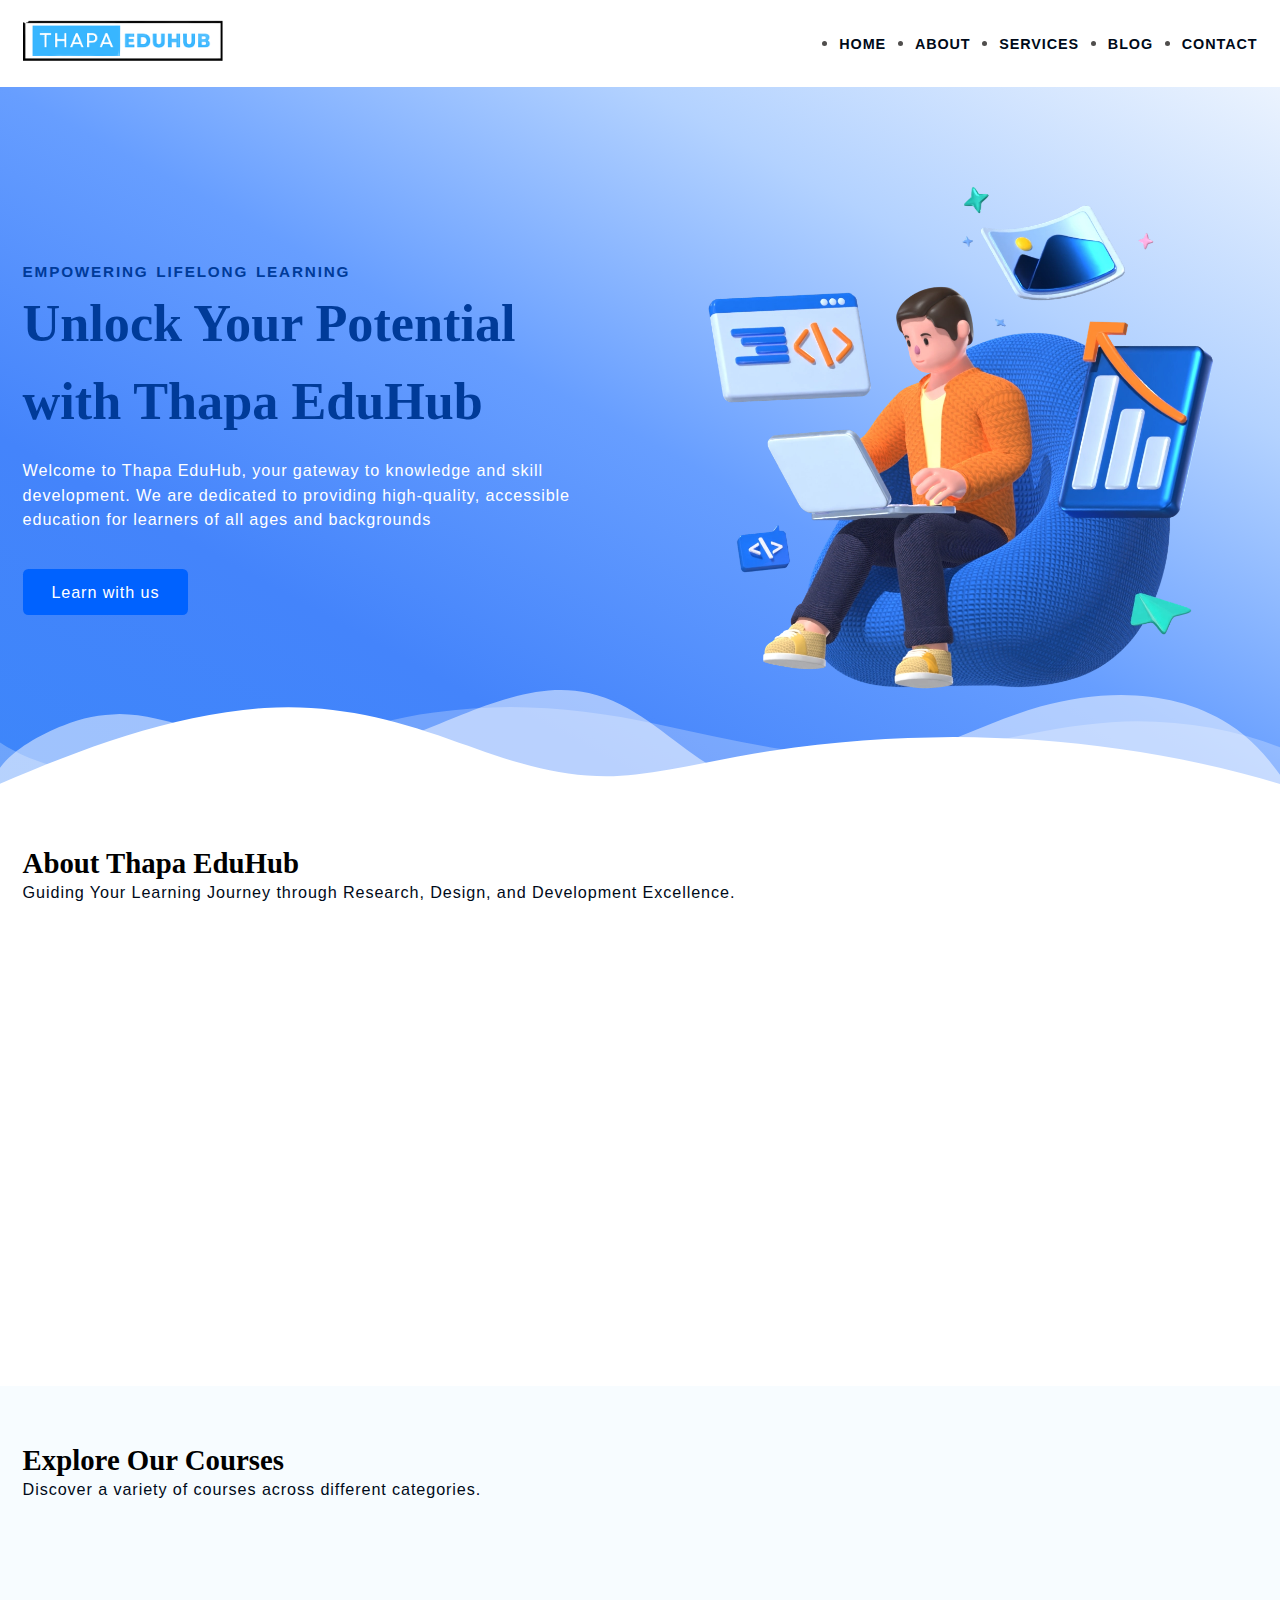
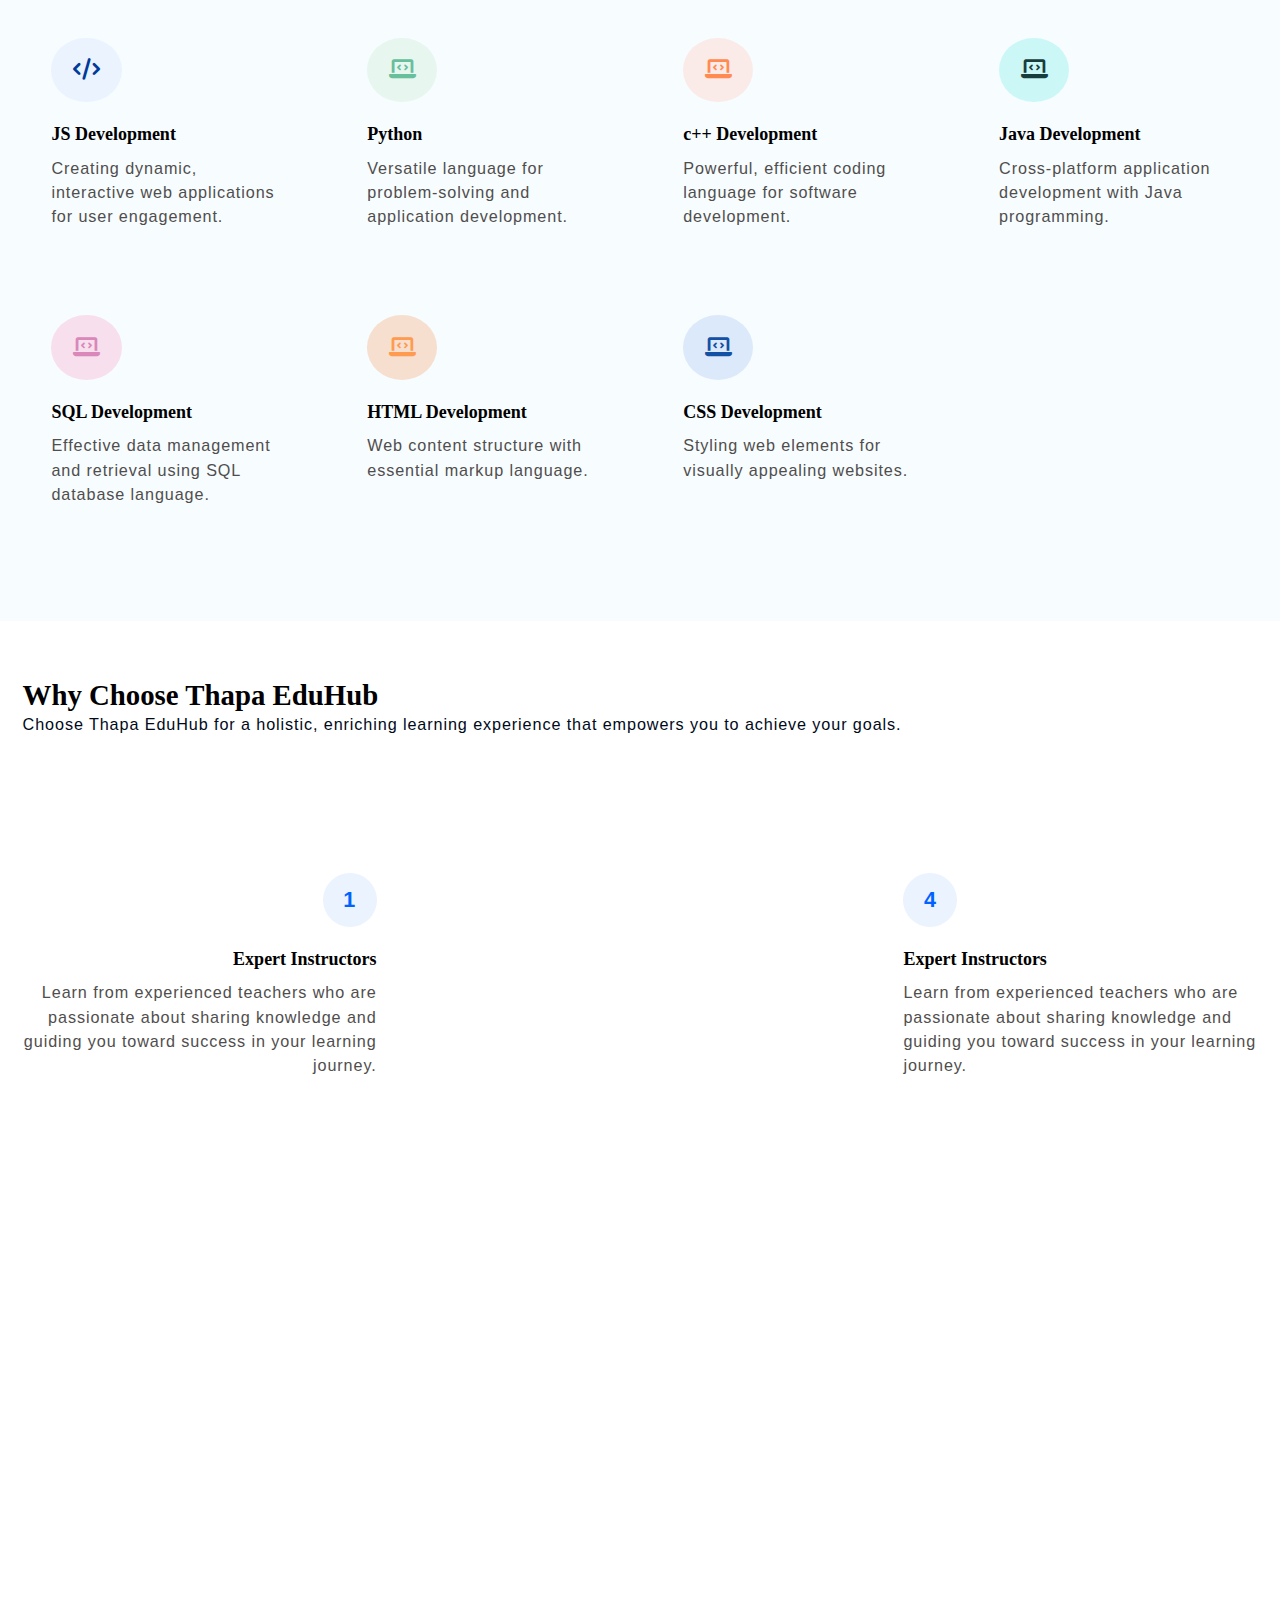
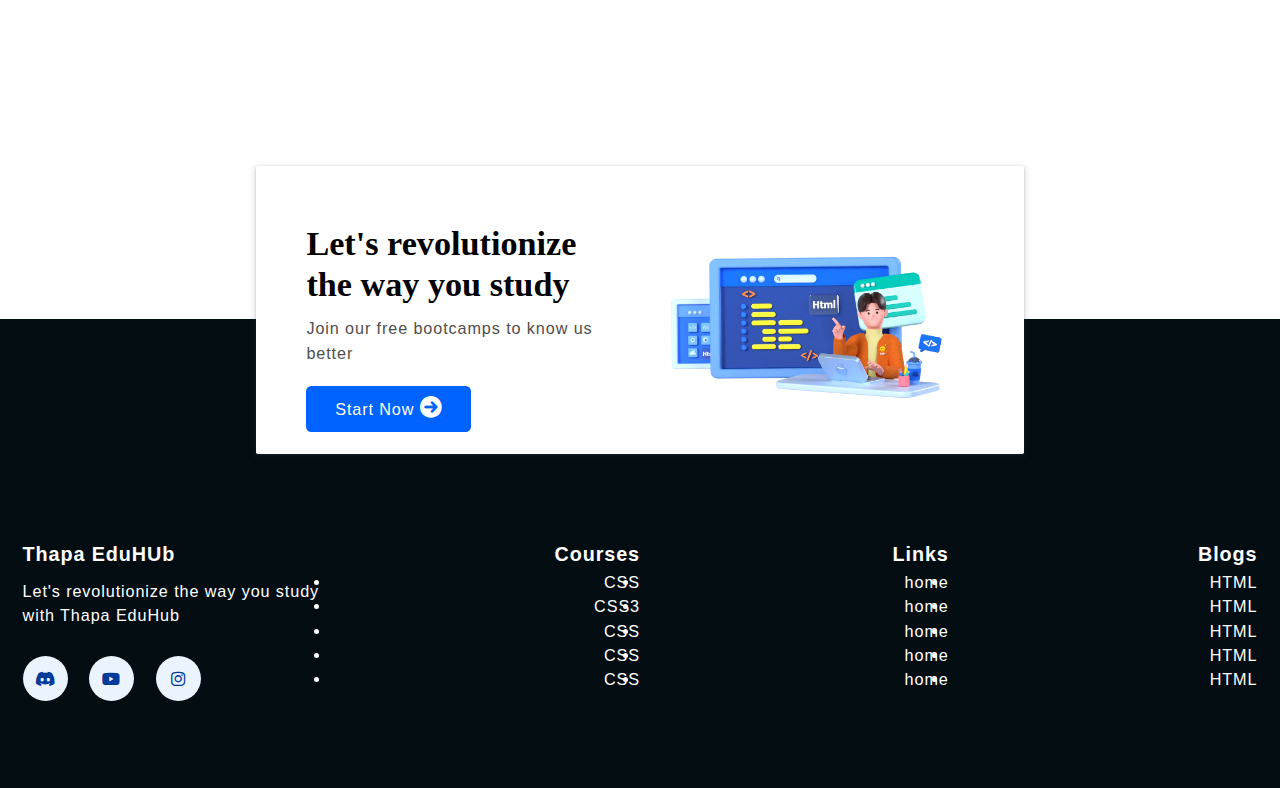
<file: index.html>
<!DOCTYPE html>
<html lang="en">
  <head>
    <meta charset="UTF-8" />
    <meta name="viewport" content="width=device-width, initial-scale=1.0" />

    <meta name="description" content="Welcome to Thapa EduHub, your gateway to knowledge and skill development. We are dedicated to providing high-quality, accessible education for learners of all ages and backgrounds">

    <meta name="keywords" content="thapatechnical, htmlcourse, csscourse, mern">

    <meta name="robots" content="index, follow">

    <title>THAPA EDUHUB</title>
    <link
      rel="stylesheet"
      href="https://cdnjs.cloudflare.com/ajax/libs/font-awesome/6.0.0/css/all.min.css"
      integrity="sha512-9usAa10IRO0HhonpyAIVpjrylPvoDwiPUiKdWk5t3PyolY1cOd4DSE0Ga+ri4AuTroPR5aQvXU9xC6qOPnzFeg=="
      crossorigin="anonymous"
      referrerpolicy="no-referrer"
    />

    <link rel="stylesheet" href="https://unpkg.com/aos@next/dist/aos.css" />

    <link rel="stylesheet" href="style.css" />
  </head>
  <bod>
    <!-- ========== Start NAVBAR Section ========== -->
    <header class="section-navbar">
      <div class="container">
        <div class="navbar-brand">
          <a href="index.html">
            <img
              src="./images/logo.png"
              alt="my thapa eduhub logo"
              width="80%"
              height="auto"
            />
          </a>
        </div>
        <nav class="navbar">
          <ul>
            <li class="nav-item">
              <a class="nav-link" href="index.html"> home </a>
            </li>
            <li class="nav-item">
              <a class="nav-link" href="about.html"> about </a>
            </li>
            <li class="nav-item">
              <a class="nav-link" href="service.html"> services </a>
            </li>
            <li class="nav-item">
              <a class="nav-link" href="blog.html"> blog </a>
            </li>
            <li class="nav-item">
              <!-- <a class="nav-link" href="contact.html"> contact </a> -->
              <!-- section-contact--homepage -->
              <a class="nav-link" href="#section-contact--homepage"> contact </a>

            </li>
          </ul>
        </nav>
      </div>
    </header>

    <!-- ========== End NAVBAR Section ========== -->

    <!-- ========== Start HERO  Section ========== -->

    <main>
      <div class="section-hero">
        <div class="container grid grid-two--cols">
          <div class="section-hero--content">
            <p class="hero-subheading">EMPOWERING LIFELONG LEARNING</p>
            <h1 class="hero-heading">
              Unlock Your Potential with Thapa EduHub
            </h1>
            <p class="hero-para">
              Welcome to Thapa EduHub, your gateway to knowledge and skill
              development. We are dedicated to providing high-quality,
              accessible education for learners of all ages and backgrounds
            </p>
            <div class="hero-btn">
              <a href="services.html" class="btn btn-white">Learn with us</a>
            </div>
          </div>
          <div class="section-hero--image" data-aos="fade-up">
            <figure>
              <img
                src="./images/main-hero1.webp"
                alt="a 3d character doing coding stuff "
              />
            </figure>
          </div>
        </div>
      </div>

      <div class="custom-shape-divider-bottom-1696162272">
        <svg
          data-name="Layer 1"
          xmlns="http://www.w3.org/2000/svg"
          viewBox="0 0 1200 120"
          preserveAspectRatio="none"
        >
          <path
            d="M0,0V46.29c47.79,22.2,103.59,32.17,158,28,70.36-5.37,136.33-33.31,206.8-37.5C438.64,32.43,512.34,53.67,583,72.05c69.27,18,138.3,24.88,209.4,13.08,36.15-6,69.85-17.84,104.45-29.34C989.49,25,1113-14.29,1200,52.47V0Z"
            opacity=".25"
            class="shape-fill"
          ></path>
          <path
            d="M0,0V15.81C13,36.92,27.64,56.86,47.69,72.05,99.41,111.27,165,111,224.58,91.58c31.15-10.15,60.09-26.07,89.67-39.8,40.92-19,84.73-46,130.83-49.67,36.26-2.85,70.9,9.42,98.6,31.56,31.77,25.39,62.32,62,103.63,73,40.44,10.79,81.35-6.69,119.13-24.28s75.16-39,116.92-43.05c59.73-5.85,113.28,22.88,168.9,38.84,30.2,8.66,59,6.17,87.09-7.5,22.43-10.89,48-26.93,60.65-49.24V0Z"
            opacity=".5"
            class="shape-fill"
          ></path>
          <path
            d="M0,0V5.63C149.93,59,314.09,71.32,475.83,42.57c43-7.64,84.23-20.12,127.61-26.46,59-8.63,112.48,12.24,165.56,35.4C827.93,77.22,886,95.24,951.2,90c86.53-7,172.46-45.71,248.8-84.81V0Z"
            class="shape-fill"
          ></path>
        </svg>
      </div>
    </main>

    <!-- ========== End HERO  Section ========== -->

    <!-- ========== Start about Section ========== -->

    <section class="section-about">
      <div class="container">
        <h2 class="section-common-heading">About Thapa EduHub</h2>
        <p class="section-common-subheading">
          Guiding Your Learning Journey through Research, Design, and
          Development Excellence.
        </p>
      </div>

      <div class="container grid grid-three--cols">
        <div class="about-div" data-aos="fade-up">
          <div class="icon">
            <img src="images/research.png" alt="thapa eduhub research team" />
          </div>
          <h3 class="section-common--title">Research</h3>
          <p>
            We start by learning what you need. We look at what's new and
            exciting in learning and choose topics that match what you want to
            learn.
          </p>
        </div>

        <div class="about-div" data-aos="fade-up" data-aos-delay="300">
          <div class="icon">
            <img src="images/design.png" alt="thapa eduhub research team" />
          </div>
          <h3 class="section-common--title">Design</h3>
          <p>
            Next, we make the lessons. We make them fun and interesting for you.
            We make sure they work for different ways people like to learn.
          </p>
        </div>

        <div class="about-div" data-aos="fade-up" data-aos-delay="600">
          <div class="icon">
            <img src="images/Coding.png" alt="thapa eduhub research team" />
          </div>
          <h3 class="section-common--title">Development</h3>
          <p>
            After that, we turn the lessons into things you can use online. We
            use the latest tools to make sure they work well and make you happy.
          </p>
        </div>
      </div>
    </section>

    <!-- ========== End about Section ========== -->

    <!-- ========== Start courses Section ========== -->
    <section class="section-course">
      <div class="container">
        <h2 class="section-common-heading">Explore Our Courses</h2>
        <p class="section-common-subheading">
          Discover a variety of courses across different categories.
        </p>
      </div>

      <div class="container grid grid-four--cols">
        <div class="course-div">
          <div class="icon">
            <!-- <i class="fa-brands fa-js"></i> -->
            <i class="fa-solid fa-code"></i>
          </div>
          <h3 class="section-common--title">JS Development</h3>
          <p>
            Creating dynamic, interactive web applications for user engagement.
          </p>
        </div>

        <div class="course-div">
          <div class="icon"><i class="fa-solid fa-laptop-code"></i></div>
          <h3 class="section-common--title">Python</h3>
          <p>
            Versatile language for problem-solving and application development.
          </p>
        </div>

        <div class="course-div">
          <div class="icon"><i class="fa-solid fa-laptop-code"></i></div>
          <h3 class="section-common--title">c++ Development</h3>
          <p>Powerful, efficient coding language for software development.</p>
        </div>

        <div class="course-div">
          <div class="icon"><i class="fa-solid fa-laptop-code"></i></div>
          <h3 class="section-common--title">Java Development</h3>
          <p>Cross-platform application development with Java programming.</p>
        </div>

        <div class="course-div">
          <div class="icon"><i class="fa-solid fa-laptop-code"></i></div>
          <h3 class="section-common--title">SQL Development</h3>
          <p>
            Effective data management and retrieval using SQL database language.
          </p>
        </div>

        <div class="course-div">
          <div class="icon"><i class="fa-solid fa-laptop-code"></i></div>
          <h3 class="section-common--title">HTML Development</h3>
          <p>Web content structure with essential markup language.</p>
        </div>

        <div class="course-div">
          <div class="icon"><i class="fa-solid fa-laptop-code"></i></div>
          <h3 class="section-common--title">CSS Development</h3>
          <p>Styling web elements for visually appealing websites.</p>
        </div>
      </div>
    </section>

    <!-- ========== End courses Section ========== -->

    <!-- ========== Start why choose Section ========== -->
    <section class="section-why--choose">
      <div class="container">
        <h2 class="section-common-heading">Why Choose Thapa EduHub</h2>
        <p class="section-common-subheading">
          Choose Thapa EduHub for a holistic, enriching learning experience that empowers you to achieve your goals.
        </p>
      </div>

      <div class="container grid grid-three--cols">
          <div class="choose-left--div text-align--right">

            <div class="why-choose--div">
              <p class="common-text--highlight">1</p>
              <h3 class="section-common--title">Expert Instructors</h3>
              <p>
                Learn from experienced teachers who are passionate about sharing
                knowledge and guiding you toward success in your learning journey.
              </p>
            </div>

            <div
            class="why-choose--div"
            data-aos="zoom-in-up"
            data-aos-delay="300"
          >
            <p class="common-text--highlight">2</p>
            <h3 class="section-common--title">Interactive Lessons</h3>
            <p>
              Engage in hands-on learning experiences that make education fun
              and memorable. Interactive lessons encourage active participation
              and deeper understanding.
            </p>
          </div>

          <div
            class="why-choose--div"
            data-aos="zoom-in-up"
            data-aos-delay="600"
          >
            <p class="common-text--highlight">3</p>
            <h3 class="section-common--title">Lifelong Learning Support</h3>
            <p>
              Our commitment to your education doesn't end with a certificate.
              Receive ongoing support and resources for continuous learning and
              growth.
            </p>
          </div>

          </div>

          <!--? center part of image  -->

          <div class="choose-center--div" data-aos="zoom-in">
            <figure>
              <img src="./images/mobile.png" alt="thapa technical offical new website ">
            </figure>
          </div>

          <!--? right side the contetn  -->
          <div class="choose-right--div text-align--left">

            <div class="why-choose--div">
              <p class="common-text--highlight">4</p>
              <h3 class="section-common--title">Expert Instructors</h3>
              <p>
                Learn from experienced teachers who are passionate about sharing
                knowledge and guiding you toward success in your learning journey.
              </p>
            </div>

            <div
            class="why-choose--div text-align--left"
            data-aos="zoom-in-up"
            data-aos-delay="300"
          >
            <p class="common-text--highlight">5</p>
            <h3 class="section-common--title">Lifelong Learning Support</h3>
            <p>
              Our commitment to your education doesn't end with a certificate.
              Receive ongoing support and resources for continuous learning and
              growth.
            </p>
          </div>

          <div
            class="why-choose--div text-align--left"
            data-aos="zoom-in-up"
            data-aos-delay="600"
          >
            <p class="common-text--highlight">6</p>
            <h3 class="section-common--title">Lifelong Learning Support</h3>
            <p>
              Our commitment to your education doesn't end with a certificate.
              Receive ongoing support and resources for continuous learning and
              growth.
            </p>
          </div>

          </div>
      </div>
      </section>
      

    <!-- ========== End why choose Section ========== -->
      <!-- ========== Start contact home Section ========== -->

    <div class="section-contact--homepage" id="section-contact--homepage">
      <div class="container grid grid-two--cols">
        <div class="contact-content">
          <h2 class="contact-title">Let's revolutionize the way you study</h2>
          <p>Join our free bootcamps to know us better</p>
          <div class="btn">
            <a href="contact.html">
              start now <i class="fa-solid fa-arrow-circle-right"></i>
            </a>
          </div>
        </div>
        <div class="contact-image">
          <img src="images/main.png" alt="a guy doing coding">
        </div>
      </div>
    </div>
    
    
    <!-- ========== End contact home Section ========== -->

    <!-- ========== Start   FOOTER Section ========== -->

    <footer>
      <div class="container grid grid-four--cols">
        <div class="footer-1--div">
          <div class="logo-brand">
            <a href="index.html" class="footer-subheading">Thapa EduHUb</a>
          </div>
          <p>Let's revolutionize the way you study with Thapa EduHub</p>
       

        <div class="social-footer--icons">
          <a href="https://discord.gg/fDuFEXfyyH" target="_blank" alt="my discord server link" >
            <i class="fa-brands fa-discord"></i>
            </a>
            <a href="https://www.youtube.com/thapatechnical" target="_blank" alt="my youtube channel link" >
              <i class="fa-brands fa-youtube"></i>
            </a>
            <a href="https://www.instagram.com/thapatechnical/" target="_blank" alt="my instagram profile link" >
              <i class="fa-brands fa-instagram"></i>
            </a>
        </div>

      </div>

      <div class="footer-2--div">
        <p class="footer-subheading">  Courses </p>
          <ul>
            <li> <a href="index.html"> CSS </a> </li>
            <li> <a href="index.html"> CSS3 </a> </li>
            <li> <a href="index.html"> CSS </a> </li>
            <li> <a href="index.html"> CSS </a> </li>
            <li> <a href="index.html"> CSS </a> </li>
          </ul>
      
      </div>


      <div class="footer-3--div">
        <p class="footer-subheading"> Links  </p>
          <ul>
            <li> <a href="index.html"> home </a> </li>
            <li> <a href="index.html"> home </a> </li>
            <li> <a href="index.html"> home </a> </li>
            <li> <a href="index.html"> home </a> </li>
            <li> <a href="index.html"> home </a> </li>
          </ul>
      
      </div>

      <div class="footer-4--div">
        <p class="footer-subheading"> Blogs </p>
          <ul>
            <li> <a href="index.html"> HTML </a> </li>
            <li> <a href="index.html"> HTML </a> </li>
            <li> <a href="index.html"> HTML </a> </li>
            <li> <a href="index.html"> HTML </a> </li>
            <li> <a href="index.html"> HTML </a> </li>
          </ul>
       
      </div>

      </div>
    </footer>

    
    <!-- ========== End   FOOTER Section ========== -->

    <script src="https://unpkg.com/aos@next/dist/aos.js"></script>
    <script>
      AOS.init();
    </script>
  </body>
</html>
</file>
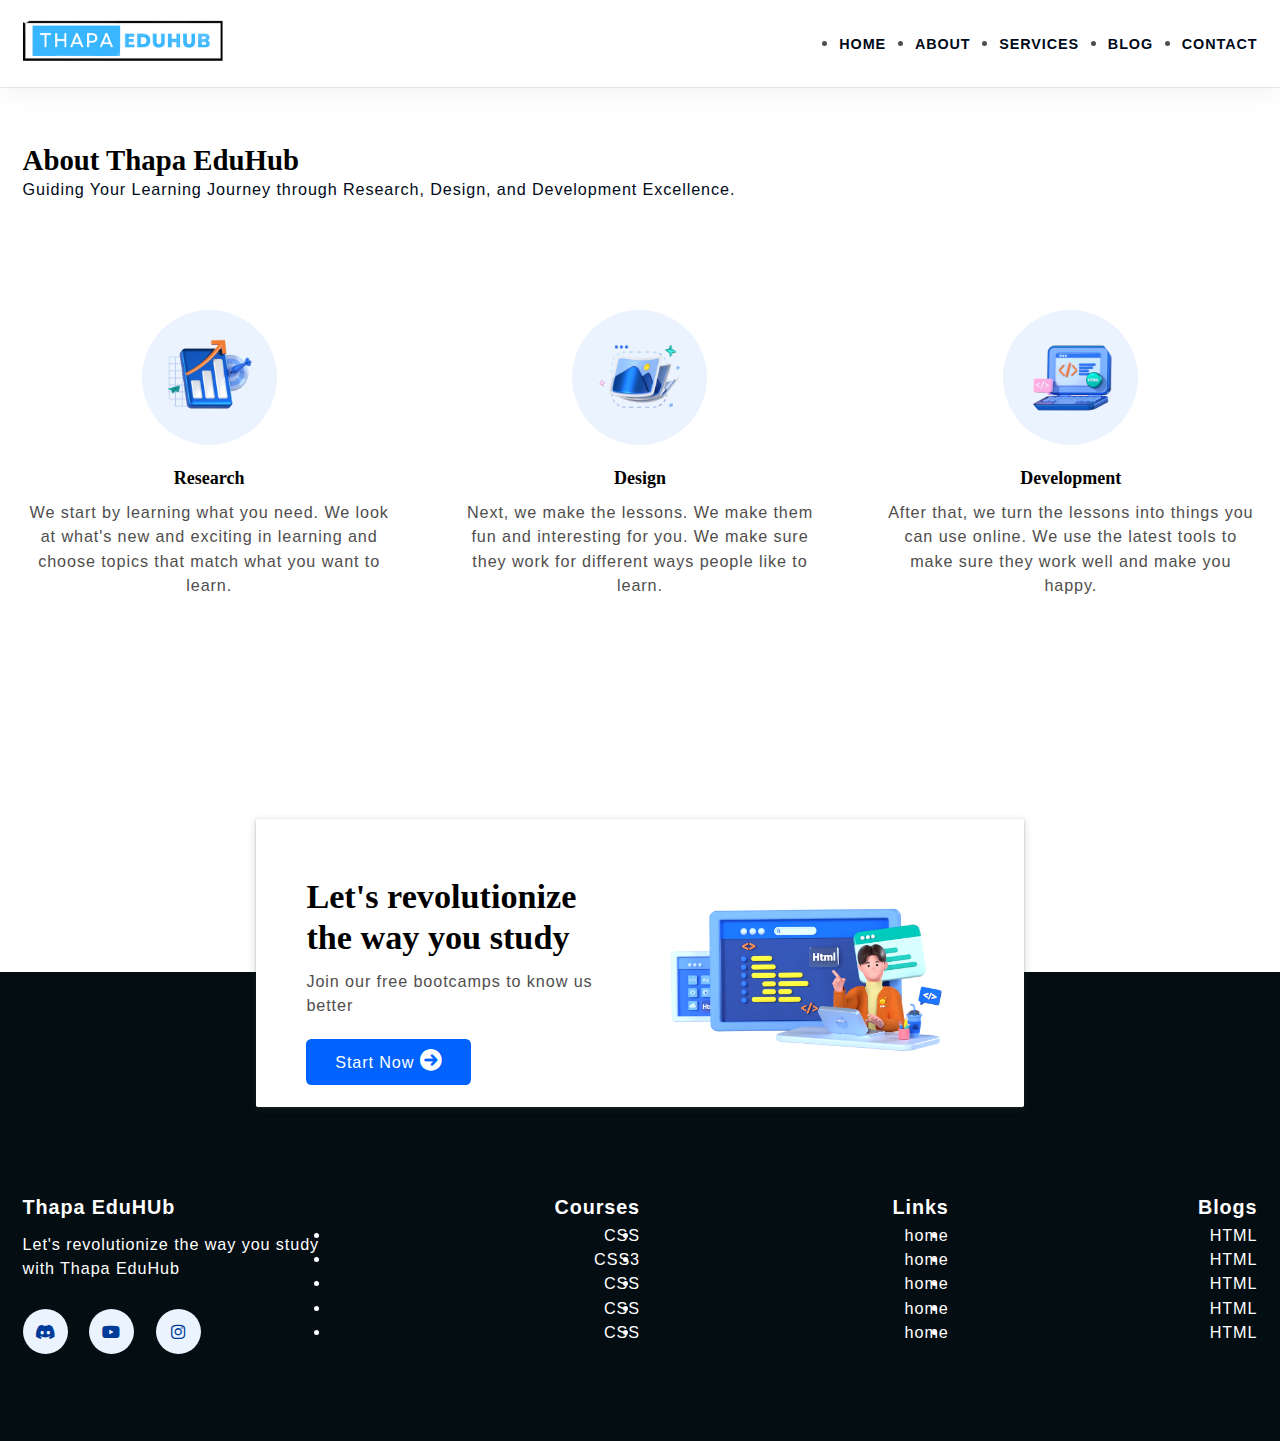
<file: about.html>
<!DOCTYPE html>
<html lang="en">
  <head>
    <meta charset="UTF-8" />
    <meta name="viewport" content="width=device-width, initial-scale=1.0" />
    <title>About page</title>
    <link
      rel="stylesheet"
      href="https://cdnjs.cloudflare.com/ajax/libs/font-awesome/6.0.0/css/all.min.css"
      integrity="sha512-9usAa10IRO0HhonpyAIVpjrylPvoDwiPUiKdWk5t3PyolY1cOd4DSE0Ga+ri4AuTroPR5aQvXU9xC6qOPnzFeg=="
      crossorigin="anonymous"
      referrerpolicy="no-referrer"
    />

    <link rel="stylesheet" href="style.css" />
  </head>
  <bod>
    <!-- ========== Start NAVBAR Section ========== -->
    <header class="section-navbar">
      <div class="container">
        <div class="navbar-brand">
          <a href="index.html">
            <img
              src="./images/logo.png"
              alt="my thapa eduhub logo"
              width="80%"
              height="auto"
            />
          </a>
        </div>
        <nav class="navbar">
          <ul>
            <li class="nav-item">
              <a class="nav-link" href="index.html"> home </a>
            </li>
            <li class="nav-item">
              <a class="nav-link" href="about.html"> about </a>
            </li>
            <li class="nav-item">
              <a class="nav-link" href="service.html"> services </a>
            </li>
            <li class="nav-item">
              <a class="nav-link" href="blog.html"> blog </a>
            </li>
            <li class="nav-item">
              <a class="nav-link" href="contact.html"> contact </a>
            </li>
          </ul>
        </nav>
      </div>
    </header>

    <!-- ========== End NAVBAR Section ========== -->
    <!-- ========== Start about Section ========== -->

    <section class="section-about">
      <div class="container">
        <h2 class="section-common-heading">About Thapa EduHub</h2>
        <p class="section-common-subheading">
          Guiding Your Learning Journey through Research, Design, and
          Development Excellence.
        </p>
      </div>

      <div class="container grid grid-three--cols">
        <div class="about-div">
          <div class="icon">
            <img src="images/research.png" alt="thapa eduhub research team" />
          </div>
          <h3 class="section-common--title">Research</h3>
          <p>
            We start by learning what you need. We look at what's new and
            exciting in learning and choose topics that match what you want to
            learn.
          </p>
        </div>

        <div class="about-div">
          <div class="icon">
            <img src="images/design.png" alt="thapa eduhub research team" />
          </div>
          <h3 class="section-common--title">Design</h3>
          <p>
            Next, we make the lessons. We make them fun and interesting for you.
            We make sure they work for different ways people like to learn.
          </p>
        </div>

        <div class="about-div">
          <div class="icon">
            <img src="images/Coding.png" alt="thapa eduhub research team" />
          </div>
          <h3 class="section-common--title">Development</h3>
          <p>
            After that, we turn the lessons into things you can use online. We
            use the latest tools to make sure they work well and make you happy.
          </p>
        </div>
      </div>
    </section>

    <!-- ========== End about Section ========== -->

    <!-- ========== Start contact home Section ========== -->

    <div class="section-contact--homepage" id="section-contact--homepage">
      <div class="container grid grid-two--cols">
        <div class="contact-content">
          <h2 class="contact-title">Let's revolutionize the way you study</h2>
          <p>Join our free bootcamps to know us better</p>
          <div class="btn">
            <a href="contact.html">
              start now <i class="fa-solid fa-arrow-circle-right"></i>
            </a>
          </div>
        </div>
        <div class="contact-image">
          <img src="images/main.png" alt="a guy doing coding" />
        </div>
      </div>
    </div>

    <!-- ========== End contact home Section ========== -->

    <!-- ========== Start   FOOTER Section ========== -->

    <footer>
      <div class="container grid grid-four--cols">
        <div class="footer-1--div">
          <div class="logo-brand">
            <a href="index.html" class="footer-subheading">Thapa EduHUb</a>
          </div>
          <p>Let's revolutionize the way you study with Thapa EduHub</p>

          <div class="social-footer--icons">
            <a href="https://discord.gg/fDuFEXfyyH" target="_blank">
              <i class="fa-brands fa-discord"></i>
            </a>
            <a href="https://www.youtube.com/thapatechnical" target="_blank">
              <i class="fa-brands fa-youtube"></i>
            </a>
            <a href="https://www.instagram.com/thapatechnical/" target="_blank">
              <i class="fa-brands fa-instagram"></i>
            </a>
          </div>
        </div>

        <div class="footer-2--div">
          <p class="footer-subheading">Courses</p>
          <ul>
            <li><a href="index.html"> CSS </a></li>
            <li><a href="index.html"> CSS3 </a></li>
            <li><a href="index.html"> CSS </a></li>
            <li><a href="index.html"> CSS </a></li>
            <li><a href="index.html"> CSS </a></li>
          </ul>
        </div>

        <div class="footer-3--div">
          <p class="footer-subheading">Links</p>
          <ul>
            <li><a href="index.html"> home </a></li>
            <li><a href="index.html"> home </a></li>
            <li><a href="index.html"> home </a></li>
            <li><a href="index.html"> home </a></li>
            <li><a href="index.html"> home </a></li>
          </ul>
        </div>

        <div class="footer-4--div">
          <p class="footer-subheading">Blogs</p>
          <ul>
            <li><a href="index.html"> HTML </a></li>
            <li><a href="index.html"> HTML </a></li>
            <li><a href="index.html"> HTML </a></li>
            <li><a href="index.html"> HTML </a></li>
            <li><a href="index.html"> HTML </a></li>
          </ul>
        </div>
      </div>
    </footer>

    <!-- ========== End   FOOTER Section ========== -->
  </bod>
</html>
</file>
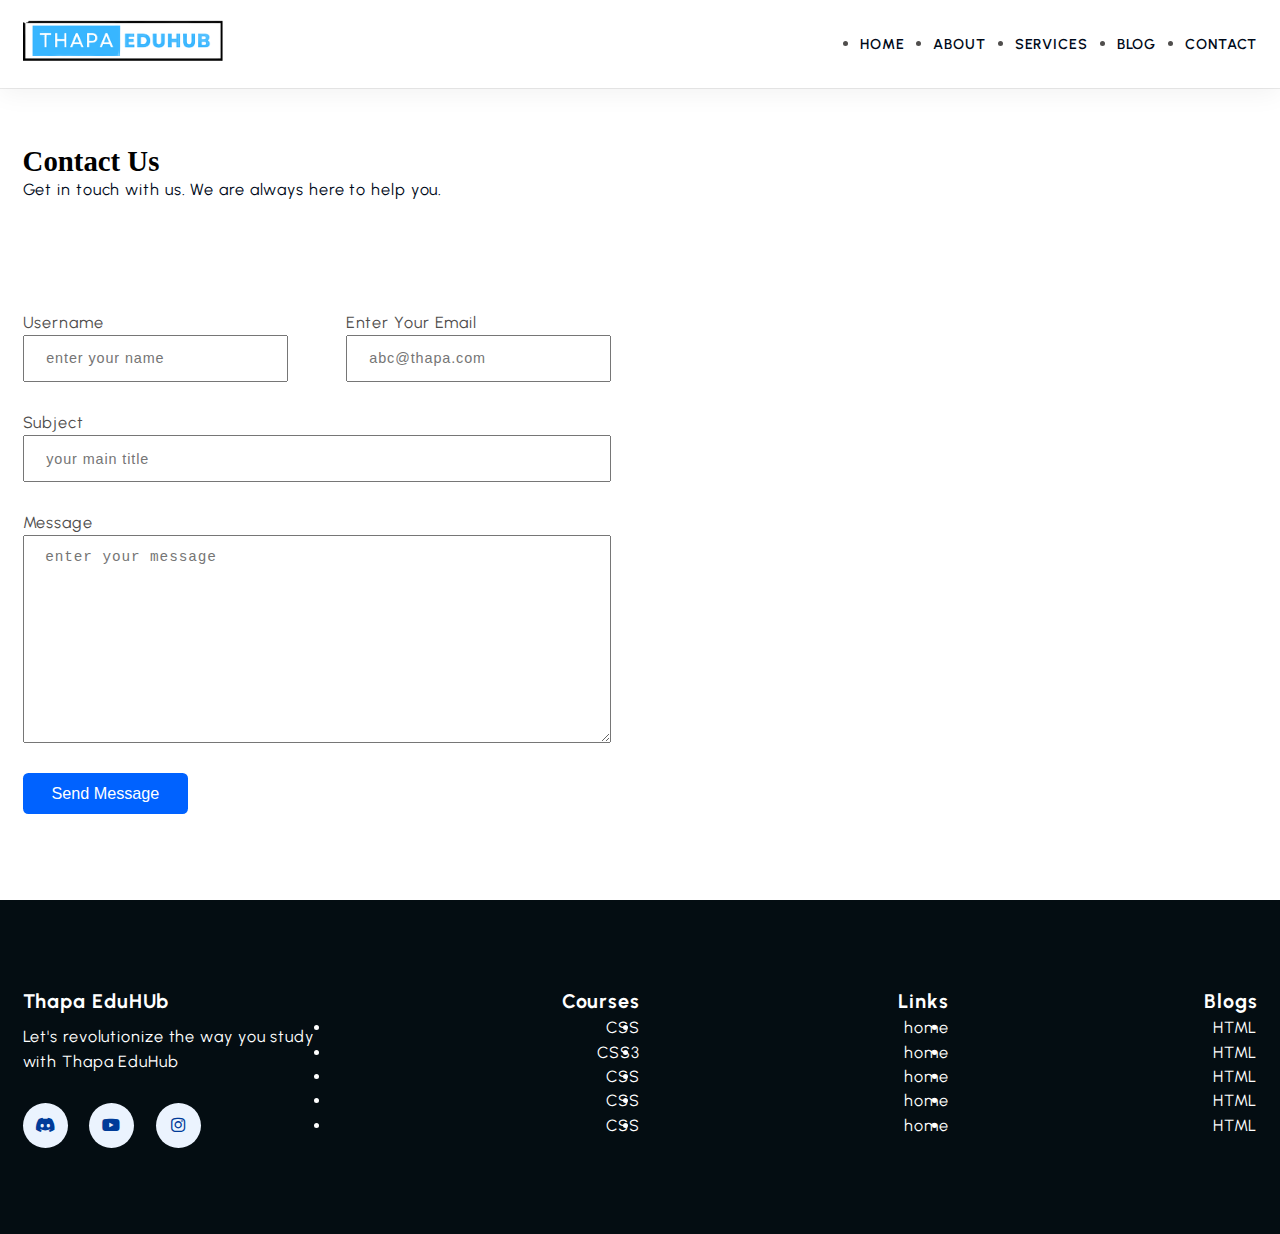
<file: contact.html>
<!DOCTYPE html>
<html lang="en">
  <head>
    <meta charset="UTF-8" />
    <meta name="viewport" content="width=device-width, initial-scale=1.0" />
    <title>contact page</title>

    <link rel="preconnect" href="https://fonts.googleapis.com" />
    <link rel="preconnect" href="https://fonts.gstatic.com" crossorigin />
    <link
      href="https://fonts.googleapis.com/css2?family=Jost:wght@300;400;500;700&family=Poppins:wght@200;300;400;600&family=Quicksand:wght@300;400;500;600;700&family=Urbanist:wght@300;400;500;600;700;800;900&display=swap"
      rel="stylesheet"
    />

    <link
      rel="stylesheet"
      href="https://cdnjs.cloudflare.com/ajax/libs/font-awesome/6.0.0/css/all.min.css"
      integrity="sha512-9usAa10IRO0HhonpyAIVpjrylPvoDwiPUiKdWk5t3PyolY1cOd4DSE0Ga+ri4AuTroPR5aQvXU9xC6qOPnzFeg=="
      crossorigin="anonymous"
      referrerpolicy="no-referrer"
    />

    <link rel="stylesheet" href="https://unpkg.com/aos@next/dist/aos.css" />

    <link rel="stylesheet" href="style.css" />

    <style>
      footer {
        padding-top: 0;
      }
    </style>
  </head>
  <bod>
    <!-- ========== Start NAVBAR Section ========== -->
    <header class="section-navbar">
      <div class="container">
        <div class="navbar-brand">
          <a href="index.html">
            <img
              src="./images/logo.png"
              alt="my thapa eduhub logo"
              width="80%"
              height="auto"
            />
          </a>
        </div>
        <nav class="navbar">
          <ul>
            <li class="nav-item">
              <a class="nav-link" href="index.html"> home </a>
            </li>
            <li class="nav-item">
              <a class="nav-link" href="about.html"> about </a>
            </li>
            <li class="nav-item">
              <a class="nav-link" href="service.html"> services </a>
            </li>
            <li class="nav-item">
              <a class="nav-link" href="blog.html"> blog </a>
            </li>
            <li class="nav-item">
              <a class="nav-link" href="contact.html"> contact </a>
            </li>
          </ul>
        </nav>
      </div>
    </header>

    <!-- ========== End NAVBAR Section ========== -->

    <!-- ========== Start contact Section ========== -->

    <div class="section-contact">
      <div class="container">
        <h2 class="section-common-heading">Contact Us</h2>
        <p class="section-common-subheading">
          Get in touch with us. We are always here to help you.
        </p>
      </div>

      <div class="container grid grid-two--cols">
        <div class="contact-content">
          <form action="https://formspree.io/f/xyyqbjej" method="POST">
            <div class="grid grid-two--cols mb-3">
              <div>
                <label for="username">username</label>
                <input
                  type="text"
                  name="username"
                  id="username"
                  required
                  autocomplete="off"
                  placeholder="enter your name"
                />
              </div>

              <div>
                <label for="email">enter your email</label>
                <input
                  type="email"
                  name="email"
                  id="email"
                  autocomplete="off"
                  required
                  placeholder="abc@thapa.com"
                />
              </div>
            </div>

            <div class="mb-3">
              <label for="subject">subject</label>
              <input
                type="text"
                name="subject"
                id="subject"
                placeholder="your main title"
              />
            </div>

            <div class="mb-3">
              <label for="message">message</label>
              <textarea
                name="message"
                id="message"
                cols="30"
                rows="10"
                placeholder="enter your message"
              ></textarea>
            </div>

            <div>
              <button type="submit" class="btn btn-submit">send message</button>
            </div>
          </form>
        </div>

        <div class="contact-map">
          <iframe
            src="https://www.google.com/maps/embed?pb=!1m18!1m12!1m3!1d121059.04711144073!2d73.78056582336797!3d18.524598599672156!2m3!1f0!2f0!3f0!3m2!1i1024!2i768!4f13.1!3m3!1m2!1s0x3bc2bf2e67461101%3A0x828d43bf9d9ee343!2sPune%2C%20Maharashtra!5e0!3m2!1sen!2sin!4v1696220815737!5m2!1sen!2sin"
            width="100%"
            height="500px"
            style="border: 0"
            allowfullscreen=""
            loading="lazy"
            referrerpolicy="no-referrer-when-downgrade"
          ></iframe>
        </div>
      </div>
    </div>

    <!-- ========== End contact Section ========== -->

    <!-- ========== Start   FOOTER Section ========== -->

    <footer>
      <div class="container grid grid-four--cols">
        <div class="footer-1--div">
          <div class="logo-brand">
            <a href="index.html" class="footer-subheading">Thapa EduHUb</a>
          </div>
          <p>Let's revolutionize the way you study with Thapa EduHub</p>

          <div class="social-footer--icons">
            <a href="https://discord.gg/fDuFEXfyyH" target="_blank">
              <i class="fa-brands fa-discord"></i>
            </a>
            <a href="https://www.youtube.com/thapatechnical" target="_blank">
              <i class="fa-brands fa-youtube"></i>
            </a>
            <a href="https://www.instagram.com/thapatechnical/" target="_blank">
              <i class="fa-brands fa-instagram"></i>
            </a>
          </div>
        </div>

        <div class="footer-2--div">
          <p class="footer-subheading">Courses</p>
          <ul>
            <li><a href="index.html"> CSS </a></li>
            <li><a href="index.html"> CSS3 </a></li>
            <li><a href="index.html"> CSS </a></li>
            <li><a href="index.html"> CSS </a></li>
            <li><a href="index.html"> CSS </a></li>
          </ul>
        </div>

        <div class="footer-3--div">
          <p class="footer-subheading">Links</p>
          <ul>
            <li><a href="index.html"> home </a></li>
            <li><a href="index.html"> home </a></li>
            <li><a href="index.html"> home </a></li>
            <li><a href="index.html"> home </a></li>
            <li><a href="index.html"> home </a></li>
          </ul>
        </div>

        <div class="footer-4--div">
          <p class="footer-subheading">Blogs</p>
          <ul>
            <li><a href="index.html"> HTML </a></li>
            <li><a href="index.html"> HTML </a></li>
            <li><a href="index.html"> HTML </a></li>
            <li><a href="index.html"> HTML </a></li>
            <li><a href="index.html"> HTML </a></li>
          </ul>
        </div>
      </div>
    </footer>

    <!-- ========== End   FOOTER Section ========== -->
  </bod>
</html>
</file>
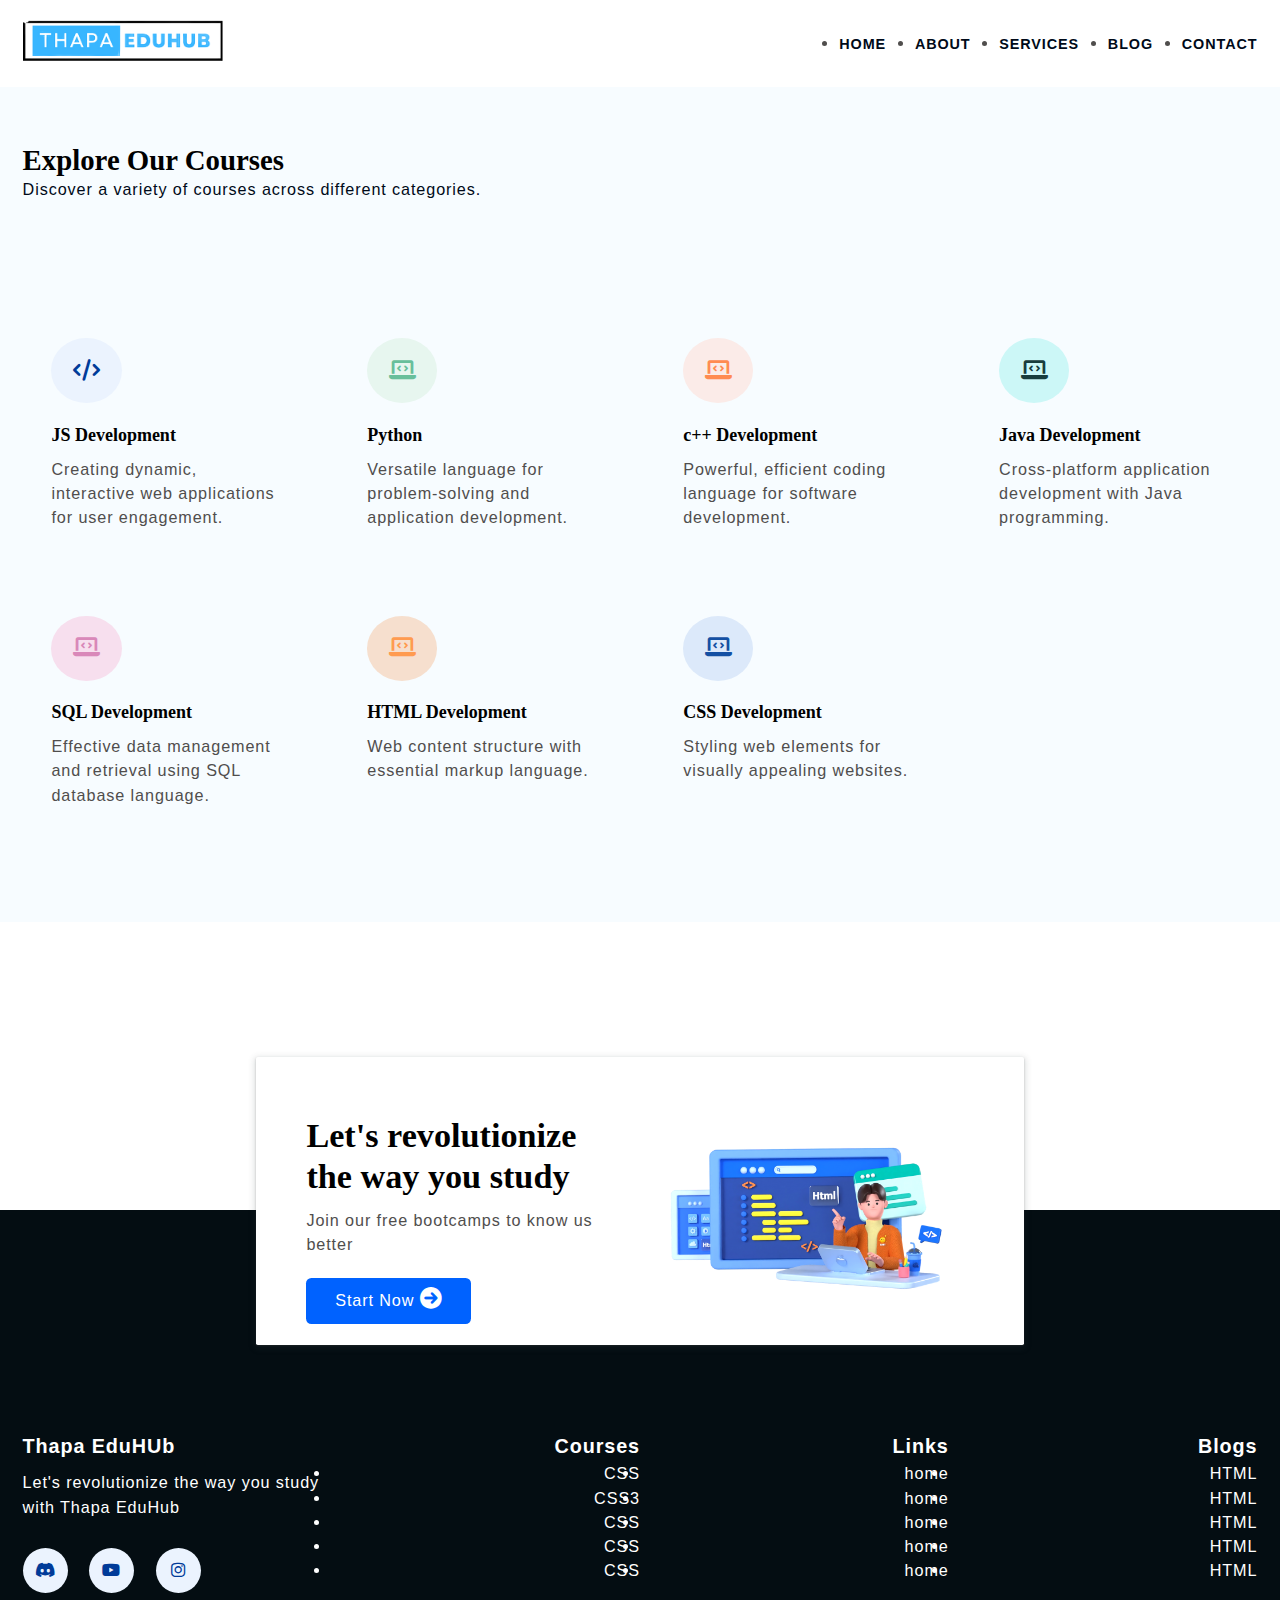
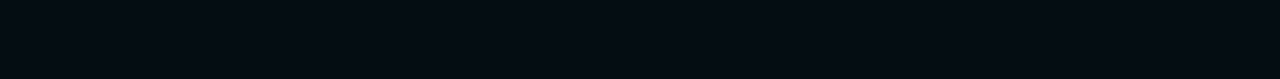
<file: service.html>
<!DOCTYPE html>
<html lang="en">
  <head>
    <meta charset="UTF-8" />
    <meta name="viewport" content="width=device-width, initial-scale=1.0" />
    <title>Services EDUHUB</title>
    <link
      rel="stylesheet"
      href="https://cdnjs.cloudflare.com/ajax/libs/font-awesome/6.0.0/css/all.min.css"
      integrity="sha512-9usAa10IRO0HhonpyAIVpjrylPvoDwiPUiKdWk5t3PyolY1cOd4DSE0Ga+ri4AuTroPR5aQvXU9xC6qOPnzFeg=="
      crossorigin="anonymous"
      referrerpolicy="no-referrer"
    />

    <link rel="stylesheet" href="style.css" />
  </head>
  <bod>
    <!-- ========== Start NAVBAR Section ========== -->
    <header class="section-navbar">
      <div class="container">
        <div class="navbar-brand">
          <a href="index.html">
            <img
              src="./images/logo.png"
              alt="my thapa eduhub logo"
              width="80%"
              height="auto"
            />
          </a>
        </div>
        <nav class="navbar">
          <ul>
            <li class="nav-item">
              <a class="nav-link" href="index.html"> home </a>
            </li>
            <li class="nav-item">
              <a class="nav-link" href="about.html"> about </a>
            </li>
            <li class="nav-item">
              <a class="nav-link" href="service.html"> services </a>
            </li>
            <li class="nav-item">
              <a class="nav-link" href="blog.html"> blog </a>
            </li>
            <li class="nav-item">
              <a class="nav-link" href="contact.html"> contact </a>
            </li>
          </ul>
        </nav>
      </div>
    </header>

    <!-- ========== End NAVBAR Section ========== -->

    <!-- ========== Start courses Section ========== -->
    <section class="section-course">
      <div class="container">
        <h2 class="section-common-heading">Explore Our Courses</h2>
        <p class="section-common-subheading">
          Discover a variety of courses across different categories.
        </p>
      </div>

      <div class="container grid grid-four--cols">
        <div class="course-div">
          <div class="icon">
            <!-- <i class="fa-brands fa-js"></i> -->
            <i class="fa-solid fa-code"></i>
          </div>
          <h3 class="section-common--title">JS Development</h3>
          <p>
            Creating dynamic, interactive web applications for user engagement.
          </p>
        </div>

        <div class="course-div">
          <div class="icon"><i class="fa-solid fa-laptop-code"></i></div>
          <h3 class="section-common--title">Python</h3>
          <p>
            Versatile language for problem-solving and application development.
          </p>
        </div>

        <div class="course-div">
          <div class="icon"><i class="fa-solid fa-laptop-code"></i></div>
          <h3 class="section-common--title">c++ Development</h3>
          <p>Powerful, efficient coding language for software development.</p>
        </div>

        <div class="course-div">
          <div class="icon"><i class="fa-solid fa-laptop-code"></i></div>
          <h3 class="section-common--title">Java Development</h3>
          <p>Cross-platform application development with Java programming.</p>
        </div>

        <div class="course-div">
          <div class="icon"><i class="fa-solid fa-laptop-code"></i></div>
          <h3 class="section-common--title">SQL Development</h3>
          <p>
            Effective data management and retrieval using SQL database language.
          </p>
        </div>

        <div class="course-div">
          <div class="icon"><i class="fa-solid fa-laptop-code"></i></div>
          <h3 class="section-common--title">HTML Development</h3>
          <p>Web content structure with essential markup language.</p>
        </div>

        <div class="course-div">
          <div class="icon"><i class="fa-solid fa-laptop-code"></i></div>
          <h3 class="section-common--title">CSS Development</h3>
          <p>Styling web elements for visually appealing websites.</p>
        </div>
      </div>
    </section>

    <!-- ========== End courses Section ========== -->

    <!-- ========== Start contact home Section ========== -->

    <div class="section-contact--homepage" id="section-contact--homepage">
      <div class="container grid grid-two--cols">
        <div class="contact-content">
          <h2 class="contact-title">Let's revolutionize the way you study</h2>
          <p>Join our free bootcamps to know us better</p>
          <div class="btn">
            <a href="contact.html">
              start now <i class="fa-solid fa-arrow-circle-right"></i>
            </a>
          </div>
        </div>
        <div class="contact-image">
          <img src="images/main.png" alt="a guy doing coding" />
        </div>
      </div>
    </div>

    <!-- ========== End contact home Section ========== -->

    <!-- ========== Start   FOOTER Section ========== -->

    <footer>
      <div class="container grid grid-four--cols">
        <div class="footer-1--div">
          <div class="logo-brand">
            <a href="index.html" class="footer-subheading">Thapa EduHUb</a>
          </div>
          <p>Let's revolutionize the way you study with Thapa EduHub</p>

          <div class="social-footer--icons">
            <a href="https://discord.gg/fDuFEXfyyH" target="_blank">
              <i class="fa-brands fa-discord"></i>
            </a>
            <a href="https://www.youtube.com/thapatechnical" target="_blank">
              <i class="fa-brands fa-youtube"></i>
            </a>
            <a href="https://www.instagram.com/thapatechnical/" target="_blank">
              <i class="fa-brands fa-instagram"></i>
            </a>
          </div>
        </div>

        <div class="footer-2--div">
          <p class="footer-subheading">Courses</p>
          <ul>
            <li><a href="index.html"> CSS </a></li>
            <li><a href="index.html"> CSS3 </a></li>
            <li><a href="index.html"> CSS </a></li>
            <li><a href="index.html"> CSS </a></li>
            <li><a href="index.html"> CSS </a></li>
          </ul>
        </div>

        <div class="footer-3--div">
          <p class="footer-subheading">Links</p>
          <ul>
            <li><a href="index.html"> home </a></li>
            <li><a href="index.html"> home </a></li>
            <li><a href="index.html"> home </a></li>
            <li><a href="index.html"> home </a></li>
            <li><a href="index.html"> home </a></li>
          </ul>
        </div>

        <div class="footer-4--div">
          <p class="footer-subheading">Blogs</p>
          <ul>
            <li><a href="index.html"> HTML </a></li>
            <li><a href="index.html"> HTML </a></li>
            <li><a href="index.html"> HTML </a></li>
            <li><a href="index.html"> HTML </a></li>
            <li><a href="index.html"> HTML </a></li>
          </ul>
        </div>
      </div>
    </footer>

    <!-- ========== End   FOOTER Section ========== -->
  </bod>
</html>
</file>
<file: style.css>
/***** base Section *****/ 
* {
    margin: 0;
    padding: 0;
    box-sizing: border-box;
    font-family:Urbanist", sans-serif ;
}
html{
    font-size: 62.5%;
    /* scroll-behavior: smooth;
    scroll-snap-stop: Y proximity; */
}
h1,h2,h3,h4,h5,h6{
    font-family:Poppins", sans-serif ;

}
p,
li,
a,
label{
    font-family: "Urbanist", sans-serif;
    font-size: 1.8rem;
    letter-spacing: 0.1rem;
    font-weight: 400;
    color: var(--para-color);
    line-height: 1.5;
}
a{
    text-decoration: none;
    li{
        list-style: none;
    }
}
 /***** End base Section *****/
 /***** root *****/ 
 :root {
    --main-color: #0062ff;
    --supporting-color: #ebf3fe;
    --font-color: #424242;
    /* --bg-color: #ffffff; */
    --bg-color: #f7fcff;
    --heading-color: #000a19;
    --hero-heading-color: #003b99;
    --white-color: #ffffff;
    --para-color: #504e4d;
    --bnt-hover-bg-color: #003b99;
    --btn-box-shadow: rgba(100, 100, 111, 0.2) 0px 7px 29px 0px;
    --footer-bg-color: #040d12;
  }
  /***** End root *****/
  /* layout */
  section{
    scroll-snap-align: center;

  }
  .container{
    max-width: 142rem;
    margin: 0 auto;
    padding: 9.6rem 2.4rem;

  }
  :is(
    .section-about,
    .section-blog,
    .section-contact,
    .section-course,
    .section-why--choose,
    .section-contact--homepage
  )
  .container:first-child {
  padding: 6.4rem 2.4rem 2.4rem 2.4rem;
}

.grid {
  display: grid;
}

.grid-two--cols {
  grid-template-columns: repeat(2, 1fr);
}

.grid-three--cols {
  grid-template-columns: repeat(3, 1fr);
}

.grid-four--cols {
  grid-template-columns: repeat(4, 1fr);
}
/* module/ reusable */

.section-common-heading{
    font-size: 3.2rem;
    font-weight: 700;
    text-transform: capitalize;
}
.section-common-subheading {
    color: var(--heading-color);
  }
  .section-common--title {
    font-size: 2rem;
    margin: 2.4rem 0 1.2rem 0;
  }
  
  .fa-solid {
    padding: 2.4rem;
    background-color: var(--supporting-color);
    font-size: 2.4rem;
    border-radius: 50%;
    -webkit-border-radius: 50%;
    -moz-border-radius: 50%;
    -ms-border-radius: 50%;
    -o-border-radius: 50%;
    color: var(--hero-heading-color);
  }
  
  .btn {
    display: inline-block;
    padding: 1.2rem 3.2rem;
    background-color: var(--main-color);
    color: var(--white-color);
    border-radius: 0.6rem;
    -webkit-border-radius: 0.6rem;
    -moz-border-radius: 0.6rem;
    -ms-border-radius: 0.6rem;
    -o-border-radius: 0.6rem;
  }
  
  /* states  */
  
  .btn:hover {
    background-color: var(--bnt-hover-bg-color);
    cursor: pointer;
    box-shadow: var(--btn-box-shadow);
  }
  
  /***** navbar Section *****/
  
  .section-navbar {
    width: 100%;
    box-shadow: rgba(0, 0, 0, 0.05) 0px 6px 24px 0px,
      rgba(0, 0, 0, 0.08) 0px 0px 0px 1px;
  }
  
  .section-navbar .container {
    display: flex;
    justify-content: space-between;
    align-items: center;
    padding: 1.8rem 2.4rem;
  }
  
  .section-navbar .navbar ul {
    display: flex;
    gap: 3.2rem;
    /* text-transform: capitalize; */
  
    & li a {
      color: var(--heading-color);
      text-transform: uppercase;
      font-weight: 600;
      font-size: 1.6rem;
      display: inline-block;
      position: relative;
  
      &::after {
        content: "";
        position: absolute;
        bottom: -0.3rem;
        left: 0;
        width: 0%;
        border-bottom: 0.2rem solid var(--main-color);
        transition: all 0.3s linear;
        -webkit-transition: all 0.3s linear;
        -moz-transition: all 0.3s linear;
        -ms-transition: all 0.3s linear;
        -o-transition: all 0.3s linear;
      }
    }
  
    & li a:hover:after {
      width: 100%;
    }
  }
  
  /***** End navbar Section *****/

  /* hero section */
  
  main {
    position: relative;
    background-image: linear-gradient(
      to top right,
      #3d86fa,
      #4484fb,
      #679eff,
      #b3d2ff,
      #ebf3fe
    );
  }
  
  .custom-shape-divider-bottom-1696162272 {
    position: absolute;
    bottom: 0;
    left: 0;
    width: 100%;
    overflow: hidden;
    line-height: 0;
    transform: rotate(180deg);
  }
  
  .custom-shape-divider-bottom-1696162272 svg {
    position: relative;
    display: block;
    width: calc(100% + 1.3px);
    height: 12rem;
  }
  
  .custom-shape-divider-bottom-1696162272 .shape-fill {
    fill: #ffffff;
  }
  
  .section-hero .grid {
    align-items: center;
    gap: 6.4rem;
  
    & .hero-subheading {
      text-transform: uppercase;
      letter-spacing: 0.2rem;
      font-size: 1.7rem;
      word-spacing: 0.2rem;
      color: var(--hero-heading-color);
      font-weight: 700;
    }
  
    & .hero-heading {
      font-size: 5.8rem;
      line-height: 1.5;
      font-family: "Jost";
      color: var(--hero-heading-color);
      font-weight: 900;
    }
  
    & .hero-para {
      color: var(--white-color);
      margin: 2rem 0 4.2rem 0;
    }
  }
  
  .section-hero--image img {
    width: 100%;
    height: auto;
    transform: scaleX(-1);
    -webkit-transform: scaleX(-1);
    -moz-transform: scaleX(-1);
    -ms-transform: scaleX(-1);
    -o-transform: scaleX(-1);
  }
  
  /***** End  hero Section *****/
  
  /***** about Section *****/
  
  .section-about .grid {
    gap: 6.4rem;
  }
  
  .section-about .about-div {
    text-align: center;
  }
  
  .section-about img {
    padding: 2.4rem;
    background-color: var(--supporting-color);
    width: 15rem;
    height: auto;
    border-radius: 50%;
    -webkit-border-radius: 50%;
    -moz-border-radius: 50%;
    -ms-border-radius: 50%;
    -o-border-radius: 50%;
    transition: all 0.3s linear;
    -webkit-transition: all 0.3s linear;
    -moz-transition: all 0.3s linear;
    -ms-transition: all 0.3s linear;
    -o-transition: all 0.3s linear;
  }
  
  .icon:hover > img {
    transform: rotate(360deg);
    -webkit-transform: rotate(360deg);
    -moz-transform: rotate(360deg);
    -ms-transform: rotate(360deg);
    -o-transform: rotate(360deg);
    /* rotate: 360deg; */
    background: linear-gradient(to right, #0575e6, #021b79);
  }
  
  /***** End about Section *****/
  
  /***** course Section *****/
  
  .section-course {
    background-color: var(--bg-color);
  }
  
  .section-course .grid {
    gap: 3.2rem;
  }
  
  .section-course .course-div {
    padding: 3.2rem;
  }
  
  .section-course .course-div:hover {
    box-shadow: var(--btn-box-shadow);
  }
  
  .course-div:nth-child(2) .icon .fa-solid {
    color: #68bf9b;
    background-color: #e7f6ef;
  }
  
  .course-div:nth-child(3) .icon .fa-solid {
    color: #ff8b52;
    background-color: #fbebe8;
  }
  
  .course-div:nth-child(4) .icon .fa-solid {
    color: #183d3d;
    background-color: #ccf7f7;
  }
  
  .course-div:nth-child(5) .icon .fa-solid {
    color: #d988b9;
    background-color: rgb(247, 223, 238);
  }
  
  .course-div:nth-child(6) .icon .fa-solid {
    color: #ff9b50;
    background-color: #f6dfce;
  }
  
  .course-div:nth-child(7) .icon .fa-solid {
    color: #1450a3;
    background-color: #dce9fa;
  }
  
  /***** End course Section *****/
  
  /*****  why choose  Section *****/
  
  .section-why--choose .grid {
    gap: 9.6rem;
  }
  
  .why-choose--div {
    margin-top: 3.2rem;
  }
  
  .section-why--choose .text-align--right .why-choose--div {
    /* text-align: right; */
    display: flex;
    flex-direction: column;
    justify-content: start;
    align-items: end;
    text-align: right;
  }
  
  .common-text--highlight {
    width: 6rem;
    aspect-ratio: 1;
    background-color: var(--supporting-color);
    color: var(--main-color);
    display: flex;
    justify-content: center;
    align-items: center;
    font-size: 2.4rem;
    font-weight: 700;
    border-radius: 50%;
    -webkit-border-radius: 50%;
    -moz-border-radius: 50%;
    -ms-border-radius: 50%;
    -o-border-radius: 50%;
  }
  
  .choose-center--div img {
    width: 90%;
    height: auto;
  }
  
  .choose-center--div,
  figure {
    display: flex;
    justify-content: center;
    align-items: center;
    position: relative;
  }
  
  .choose-center--div figure:before,
  .choose-center--div figure::after {
    content: "";
    position: absolute;
    top: 50%;
    left: 50%;
    transform: translate(-50%, -50%);
    -webkit-transform: translate(-50%, -50%);
    -moz-transform: translate(-50%, -50%);
    -ms-transform: translate(-50%, -50%);
    -o-transform: translate(-50%, -50%);
    background-color: var(--main-color);
    width: 45rem;
    /*aspect-ratio: 1;
    */
    height: 45rem;
    border-radius: 50%;
    -webkit-border-radius: 50%;
    -moz-border-radius: 50%;
    -ms-border-radius: 50%;
    -o-border-radius: 50%;
    z-index: -1;
  }
  
  .choose-center--div figure::before {
    animation: circle 5s linear infinite;
    -webkit-animation: circle 5s linear infinite;
  }
  
  @keyframes circle {
    0% {
      background-color: #b3d0ff;
    }
    25% {
      background-color: #80b1ff;
    }
    50% {
      background-color: #4d91ff;
    }
    75% {
      background-color: #99c0ff;
    }
    100% {
      background-color: #3381ff;
    }
  }
  
  .choose-center--div figure::after {
    width: 50rem;
    height: 50rem;
    background-color: transparent;
    z-index: -2;
    border: 0.5rem solid var(--supporting-color);
  }
  
  /***** End  why choose  Section *****/
  
  /***** blog Section *****/
  
  .section-blog {
    background-color: var(--bg-color);
  
    & .grid {
      gap: 6.4rem;
    }
  
    & .blog {
      box-shadow: var(--btn-box-shadow);
      transition: scale 0.3s linear;
  
      -webkit-transition: scale 0.3s linear;
      -moz-transition: scale 0.3s linear;
      -ms-transition: scale 0.3s linear;
      -o-transition: scale 0.3s linear;
  
      &:hover {
        scale: 1.1;
      }
  
      & .blog-content {
        padding: 1.4rem 2.4rem 2.4rem;
      }
    }
  
    & img {
      width: 100%;
      height: auto;
    }
  
    & .blog-date {
      display: flex;
      justify-content: space-between;
      margin-top: 1.6rem;
      font-size: 1.4rem;
  
      & .fa-solid {
        background-color: transparent;
        padding: 0;
      }
    }
  
    & .section-common--title {
      margin-top: 0.8rem;
    }
  }
  
  /***** End blog Section *****/
  
  /*****  contact home Section *****/
  
  .section-contact--homepage {
    width: 60%;
    min-height: 30rem;
    margin: 0 auto;
    box-shadow: rgba(60, 64, 67, 0.3) 0px 1px 2px 0px,
      rgba(60, 64, 67, 0.15) 0px 2px 6px 2px;
    /* margin-bottom: 5rem; */
    border-radius: 0.2rem;
    -webkit-border-radius: 0.2rem;
    -moz-border-radius: 0.2rem;
    -ms-border-radius: 0.2rem;
    -o-border-radius: 0.2rem;
    padding: 0 3.2rem;
    position: relative;
    bottom: -15rem;
    z-index: 1;
    /* margin-bottom: -15rem; */
    background-color: var(--white-color);
    /* z-index: 1; */
  
    & .grid {
      align-items: center;
      gap: 6.4rem;
    }
  }
  
  .contact-title {
    font-size: 3.8rem;
    line-height: 1.2;
  }
  
  .contact-content p {
    margin: 1.2rem 0 2.4rem 0;
  }
  
  .section-contact--homepage a {
    color: var(--white-color);
    text-transform: capitalize;
  }
  
  .section-contact--homepage .fa-solid {
    padding: 0;
    color: var(--white-color);
    background-color: var(--main-color);
  }
  
  .section-contact--homepage img {
    width: 90%;
    height: auto;
  }
  
  /***** End  contact home Section *****/
  
  /***** actual contact page Section *****/
  
  .section-contact {
    & .grid {
      align-items: center;
      gap: 6.4rem;
    }
  }
  
  .mb-3 {
    margin-bottom: 3.2rem;
  }
  
  label {
    display: block;
    text-transform: capitalize;
  }
  
  .contact-content .grid {
    gap: 6.4rem;
  }
  
  input,
  textarea {
    width: 100%;
    padding: 1.4rem 2.4rem;
    font-size: 1.7rem;
    letter-spacing: 0.1rem;
  }
  
  ::placeholder {
    font-size: 1.6rem;
    letter-spacing: 0.1rem;
  }
  
  .btn-submit {
    font-size: 1.8rem;
    border: none;
    text-transform: capitalize;
  }
  
  input:focus-visible,
  textarea:focus-visible {
    outline: 0.1rem solid var(--bnt-hover-bg-color);
  }
  
  /***** End actual contact page Section *****/
  
  /***** footer Section *****/
  
  footer {
    background-color: var(--footer-bg-color);
    padding-top: 15rem;
  }
  
  footer * {
    color: var(--white-color);
  }
  
  footer .grid {
    text-align: right;
  }
  
  .footer-subheading {
    font-size: 2.2rem;
    font-weight: 700;
  }
  
  .footer-1--div p {
    margin: 1rem 0 3.2rem 0;
  }
  
  .footer-1--div {
    text-align: left;
  
    & .social-footer--icons {
      display: flex;
      gap: 2.4rem;
  
      & .fa-brands {
        width: 5rem;
        aspect-ratio: 1;
        background-color: var(--supporting-color);
        color: var(--bnt-hover-bg-color);
        border-radius: 50%;
        -webkit-border-radius: 50%;
        -moz-border-radius: 50%;
        -ms-border-radius: 50%;
        -o-border-radius: 50%;
        /*display: grid;
        place-items: center;
        */
        display: flex;
        justify-content: center;
        align-items: center;
        transition: all 0.3s linear;
  
        -webkit-transition: all 0.3s linear;
        -moz-transition: all 0.3s linear;
        -ms-transition: all 0.3s linear;
        -o-transition: all 0.3s linear;
  
        &:hover {
          color: var(--supporting-color);
          background-color: var(--bnt-hover-bg-color);
          rotate: 360deg;
        }
      }
    }
  }
  
  /* footer .footer-1-div .footer-social--icons {
    display: flex;
    gap: 2.4rem;
  }
  
  footer .footer-1-div .fa-brands {
    font-size: 3rem;
    padding: 0;
    width: 5rem;
    aspect-ratio: 1;
    display: flex;
    justify-content: center;
    align-items: center;
    transition: all 0.3s linear;
  }
  
  footer .footer-1-div .fa-brands:hover {
    background-color: var(--bnt-hover-bg-color);
    color: var(--supporting-color);
    cursor: pointer;
    rotate: 360deg;
  } */
  
  /***** End footer Section *****/
  
  /***** scrollbar Section *****/
  
  /* width */
  ::-webkit-scrollbar {
    width: 1rem;
  }
  
  /* Track */
  ::-webkit-scrollbar-track {
    background: var(--supporting-color);
  }
  
  /* Handle */
  ::-webkit-scrollbar-thumb {
    background: var(--main-color);
    border-radius: 50px;
  }
  
  /* Handle on hover */
  ::-webkit-scrollbar-thumb:hover {
    background: var(--heading-color);
  }
  
  /***** End scrollbar Section *****/
  
  /*? scroll animation and scroll snap  */
  
  /***** media queries Section *****/
  
  /* @media (max-width: 1380px) { */
  @media (width <= 1400px) {
    html {
      font-size: 56.25%;
      /* 1rem = 9px  */
    }
  
    .section-hero img {
      width: 90%;
    }
  }
  
  @media (width <= 1220px) {
    html {
      font-size: 54%;
      /* 1rem = 9px  */
    }
  
    :is(
        .section-about,
        .section-blog,
        .section-course,
        .section-contact--homepage,
        .section-why--choose
      )
      .grid {
      gap: 6.4rem;
    }
  }
  
  @media (width <= 1100px) {
    :is(.section-course, .section-blog) .grid-four--cols {
      grid-template-columns: repeat(auto-fit, minmax(250px, 1fr));
    }
  
    .section-why--choose {
      & .choose-left--div {
        order: 2;
      }
  
      & .choose-right--div {
        order: 3;
      }
  
      & .choose-center--div {
        order: 1;
  
        & figure::before {
          width: 0;
          height: 0;
          background-color: transparent;
          padding: 0;
        }
  
        & figure::after {
          width: 0;
          height: 0;
          background-color: transparent;
          padding: 0;
        }
      }
    }
  }
  
  @media (width <= 998px) {
    .section-hero {
      height: auto;
      padding-bottom: 5rem;
  
      & .grid-two--cols {
        grid-template-columns: 1fr;
  
        & .section-hero--content {
          order: 2;
        }
  
        & .section-hero--image {
          order: 1;
  
          & img {
            width: 50%;
          }
        }
      }
    }
  
    .section-about .about-div {
      text-align: left;
    }
  
    footer .grid-four--cols {
      grid-template-columns: repeat(3, minmax(100px, 1fr));
      text-align: left;
  
      & .footer-1--div {
        grid-row: 2 / 3;
        grid-column: 1 / -1;
        margin-top: 6.4rem;
      }
    }
  }
  
  @media (width <= 768px) {
    .grid-two--cols,
    .grid-three--cols {
      grid-template-columns: 1fr;
    }
  
    .section-navbar .container {
      display: flex;
      flex-direction: column;
  
      & .navbar ul {
        gap: 2.4rem;
      }
  
      & .navbar-brand {
        text-align: center;
        margin-bottom: 2.4rem;
      }
    }
  
    .section-hero .grid .hero-heading {
      font-size: 3.8rem;
    }
  
    .section-why--choose {
      & img {
        width: 30%;
      }
  
      & .grid {
        gap: 1.4rem;
      }
  
      & .text-align--right .why-choose--div {
        align-items: start;
        text-align: left;
      }
    }
  
    .section-contact--homepage .btn {
      display: block;
      text-align: center;
    }
  
    .contact-title {
      font-size: 2.4rem;
    }
    :is(.section-contact--homepage) .container:first-child {
      padding: 6.4rem 0rem 2.4rem 0rem;
    }
  }
  
  /***** End media queries Section *****/
</file>
